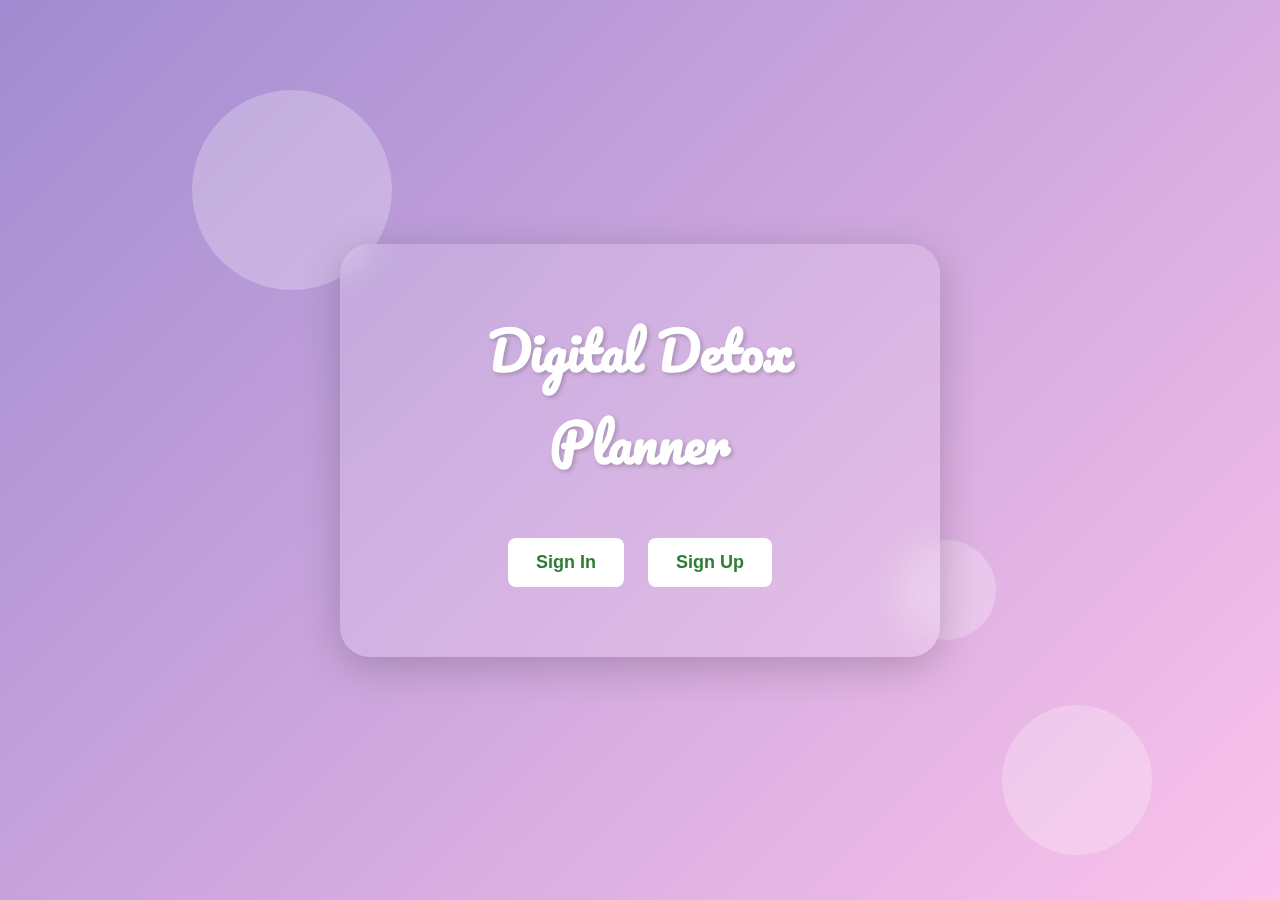
<file: index.html>
<!DOCTYPE html>
<html lang="en">
<head>
  <meta charset="UTF-8">
  <title>Digital Detox Planner</title>
  <link href="https://fonts.googleapis.com/css2?family=Pacifico&family=Montserrat:wght@400;600&display=swap" rel="stylesheet">
  <style>
    * {
      margin: 0;
      padding: 0;
      box-sizing: border-box;
    }

    body {
      height: 100vh;
      background: linear-gradient(135deg, #a18cd1 0%, #fbc2eb 100%);
      font-family: 'Montserrat', sans-serif;
      display: flex;
      justify-content: center;
      align-items: center;
      overflow: hidden;
      position: relative;
    }

    .main-box {
      text-align: center;
      background: rgba(255, 255, 255, 0.15);
      backdrop-filter: blur(15px);
      padding: 60px;
      border-radius: 30px;
      box-shadow: 0 10px 40px rgba(0, 0, 0, 0.2);
      max-width: 600px;
      width: 90%;
      z-index: 2;
    }

    h1 {
      font-family: 'Pacifico', cursive;
      font-size: 52px;
      color: #fff;
      margin-bottom: 40px;
      text-shadow: 2px 2px 4px rgba(0,0,0,0.2);
    }

    button {
      padding: 14px 28px;
      margin: 10px;
      font-size: 18px;
      border: none;
      border-radius: 8px;
      background-color: #ffffff;
      color: #2e7d32;
      font-weight: bold;
      cursor: pointer;
      transition: all 0.3s ease;
    }

    button:hover {
      background-color: #2e7d32;
      color: white;
    }

    .bubble {
      position: absolute;
      border-radius: 50%;
      opacity: 0.25;
      z-index: 1;
      animation: float 10s infinite ease-in-out;
    }

    .bubble:nth-child(1) {
      width: 200px;
      height: 200px;
      background: #ffffff;
      top: 10%;
      left: 15%;
    }

    .bubble:nth-child(2) {
      width: 150px;
      height: 150px;
      background: #ffffff;
      bottom: 5%;
      right: 10%;
    }

    .bubble:nth-child(3) {
      width: 100px;
      height: 100px;
      background: #ffffff;
      top: 60%;
      left: 70%;
    }

    @keyframes float {
      0%, 100% { transform: translateY(0); }
      50% { transform: translateY(-20px); }
    }

    @media (max-width: 600px) {
      h1 {
        font-size: 36px;
      }

      button {
        width: 100%;
        margin-top: 10px;
      }
    }
  </style>
</head>
<body>

  <div class="bubble"></div>
  <div class="bubble"></div>
  <div class="bubble"></div>

  <div class="main-box">
    <h1>Digital Detox Planner</h1>
    <button onclick="location.href='login.html'">Sign In</button>
    <button onclick="location.href='signup.html'">Sign Up</button>
  </div>

</body>
</html>
</file>
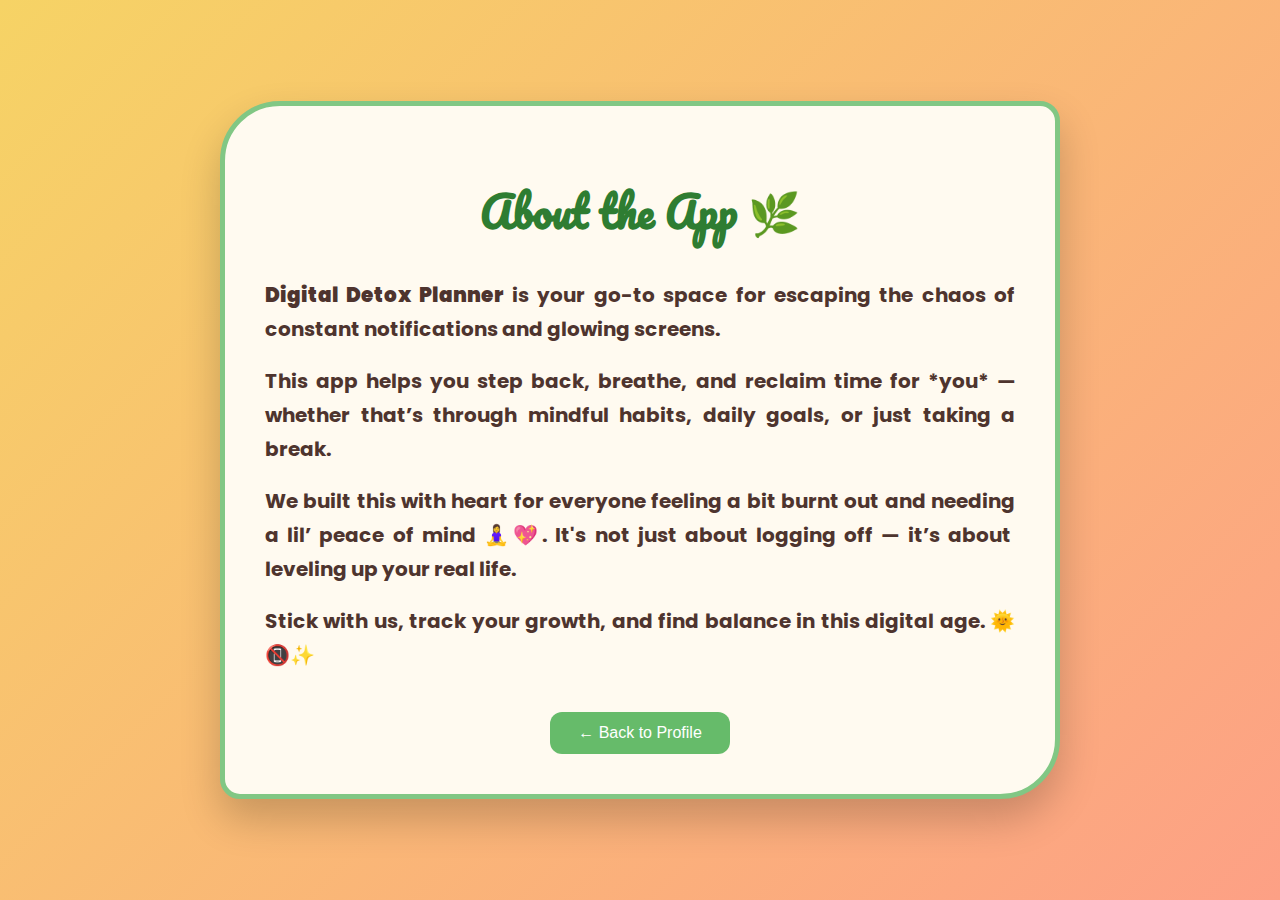
<file: about.html>
<!DOCTYPE html>
<html lang="en">
<head>
  <meta charset="UTF-8">
  <title>About Digital Detox</title>
  <link href="https://fonts.googleapis.com/css2?family=Pacifico&family=Poppins:wght@400;600&display=swap" rel="stylesheet">
  <style>
    body {
      margin: 0;
      font-family: 'Poppins', sans-serif;
      background: linear-gradient(135deg, #f6d365 0%, #fda085 100%);
      display: flex;
      justify-content: center;
      align-items: center;
      height: 100vh;
      overflow: hidden;
    }

    .leaf-container {
      background: #fffaf0;
      border: 5px solid #81c784;
      border-radius: 60px 20px 60px 20px;
      padding: 40px;
      box-shadow: 0 20px 40px rgba(0, 0, 0, 0.2);
      max-width: 750px;
      width: 90%;
      animation: fadeIn 1.2s ease-in-out;
    }

    h1 {
      font-family: 'Pacifico', cursive;
      font-size: 42px;
      color: #2e7d32;
      text-align: center;
      margin-bottom: 30px;
    }

    p {
      font-size: 20px;
      font-weight: bold;
      color: #4e342e;
      margin: 18px 0;
      line-height: 1.7;
      text-align: justify;
    }

    button {
      display: block;
      margin: 40px auto 0;
      padding: 12px 28px;
      background-color: #66bb6a;
      color: white;
      border: none;
      border-radius: 12px;
      font-size: 16px;
      cursor: pointer;
      transition: 0.3s ease;
    }

    button:hover {
      background-color: #388e3c;
    }

    @keyframes fadeIn {
      from {opacity: 0; transform: translateY(30px);}
      to {opacity: 1; transform: translateY(0);}
    }
  </style>
</head>
<body>

  <div class="leaf-container">
    <h1>About the App 🌿</h1>
    <p>
      <strong>Digital Detox Planner</strong> is your go-to space for escaping the chaos of constant notifications and glowing screens.
    </p>
    <p>
      This app helps you step back, breathe, and reclaim time for *you* — whether that’s through mindful habits, daily goals, or just taking a break.
    </p>
    <p>
      We built this with heart for everyone feeling a bit burnt out and needing a lil’ peace of mind 🧘‍♀️💖. It's not just about logging off — it’s about leveling up your real life.
    </p>
    <p>
      Stick with us, track your growth, and find balance in this digital age. 🌞📵✨
    </p>

    <button onclick="window.location.href='profile.html'">← Back to Profile</button>
  </div>

</body>
</html>
</file>
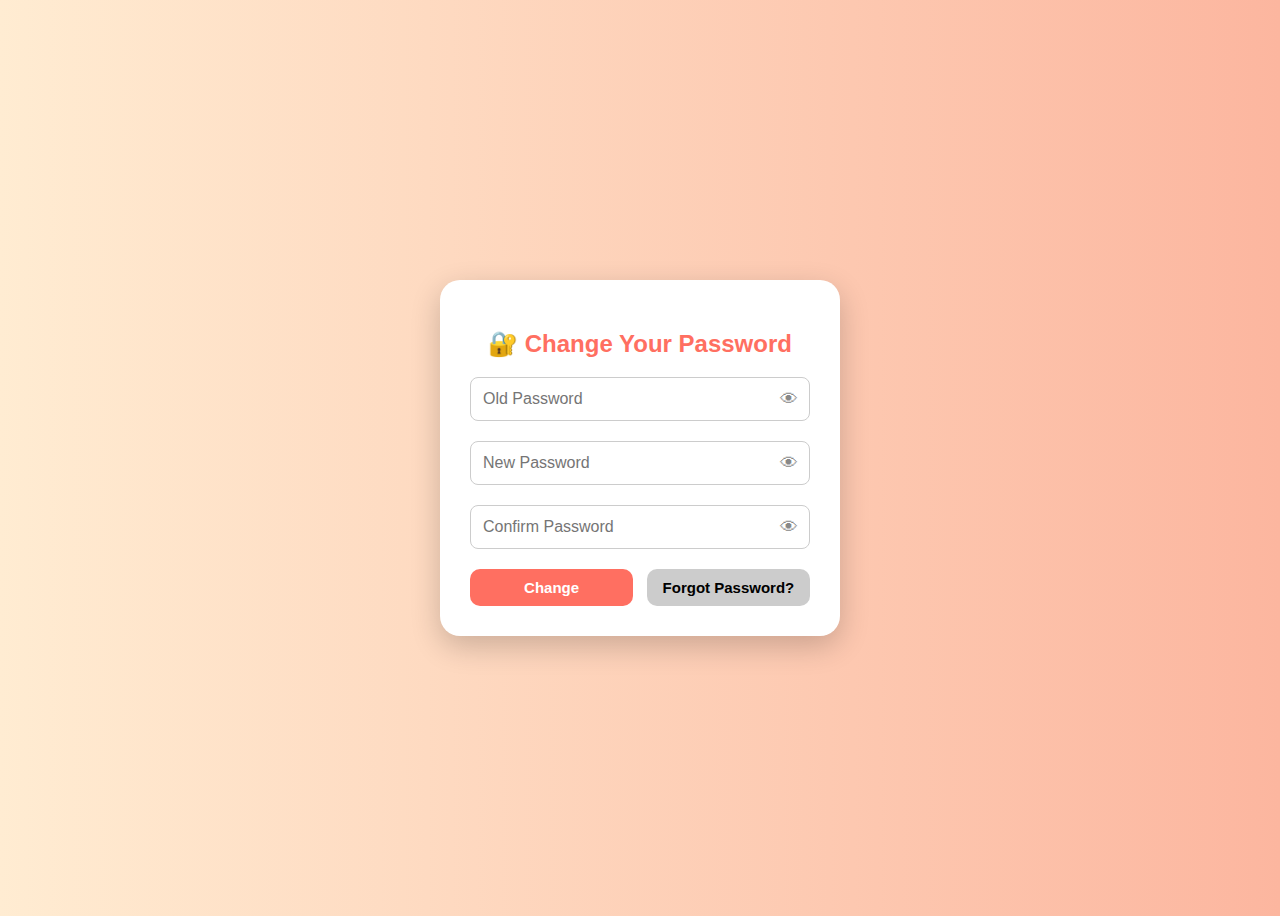
<file: changepassword.html>
<!-- change-password.html (fixed eye toggle + alignment) -->
<!DOCTYPE html>
<html lang="en">
<head>
  <meta charset="UTF-8">
  <title>Change Password</title>
  <style>
    * {
  box-sizing: border-box;
}

    body {
      font-family: 'Poppins', sans-serif;
      background: linear-gradient(to right, #ffecd2, #fcb69f);
      display: flex;
      justify-content: center;
      align-items: center;
      height: 100vh;
    }
    .container {
      background: white;
      padding: 30px;
      border-radius: 20px;
      box-shadow: 0 10px 30px rgba(0,0,0,0.2);
      width: 90%;
      max-width: 400px;
    }
    h2 {
      text-align: center;
      color: #ff6f61;
    }
    .input-wrapper {
      position: relative;
      margin-bottom: 20px;
    }
    input {
      width: 100%;
      padding: 12px 40px 12px 12px;
      border-radius: 8px;
      border: 1px solid #ccc;
      font-size: 16px;
    }
    .eye {
      position: absolute;
      right: 12px;
      top: 50%;
      transform: translateY(-50%);
      cursor: pointer;
      font-size: 18px;
      color: #888;
    }
    .button-row {
      display: flex;
      justify-content: space-between;
    }
    button {
      width: 48%;
      padding: 10px;
      font-weight: bold;
      border: none;
      border-radius: 10px;
      cursor: pointer;
      font-size: 15px;
    }
    .change-btn {
      background-color: #ff6f61;
      color: white;
    }
    .forgot-btn {
      background-color: #cccccc;
    }
  </style>
</head>
<body>

  <div class="container">
    <h2>🔐 Change Your Password</h2>

    <div class="input-wrapper">
      <input type="password" id="oldPassword" placeholder="Old Password">
      <span class="eye" onclick="toggleEye('oldPassword')">👁</span>
    </div>

    <div class="input-wrapper">
      <input type="password" id="newPassword" placeholder="New Password">
      <span class="eye" onclick="toggleEye('newPassword')">👁</span>
    </div>

    <div class="input-wrapper">
      <input type="password" id="confirmPassword" placeholder="Confirm Password">
      <span class="eye" onclick="toggleEye('confirmPassword')">👁</span>
    </div>

    <div class="button-row">
      <button class="change-btn" onclick="changePassword()">Change</button>
      <button class="forgot-btn" onclick="location.href='forgot-password.html'">Forgot Password?</button>
    </div>
  </div>

  <script>
    function toggleEye(id) {
      const input = document.getElementById(id);
      input.type = input.type === "password" ? "text" : "password";
    }

    function changePassword() {
      const oldPwd = document.getElementById("oldPassword").value;
      const newPwd = document.getElementById("newPassword").value;
      const confirmPwd = document.getElementById("confirmPassword").value;

      const user = JSON.parse(localStorage.getItem("userProfile"));

      if (!user || oldPwd !== user.password) {
        alert("Old password is incorrect!");
        return;
      }

      if (newPwd !== confirmPwd) {
        alert("New passwords do not match!");
        return;
      }

      user.password = newPwd;
      localStorage.setItem("userProfile", JSON.stringify(user));
      alert("Password changed successfully!");
      window.location.href = "profile.html";
    }
  </script>
</body>
</html>
</file>
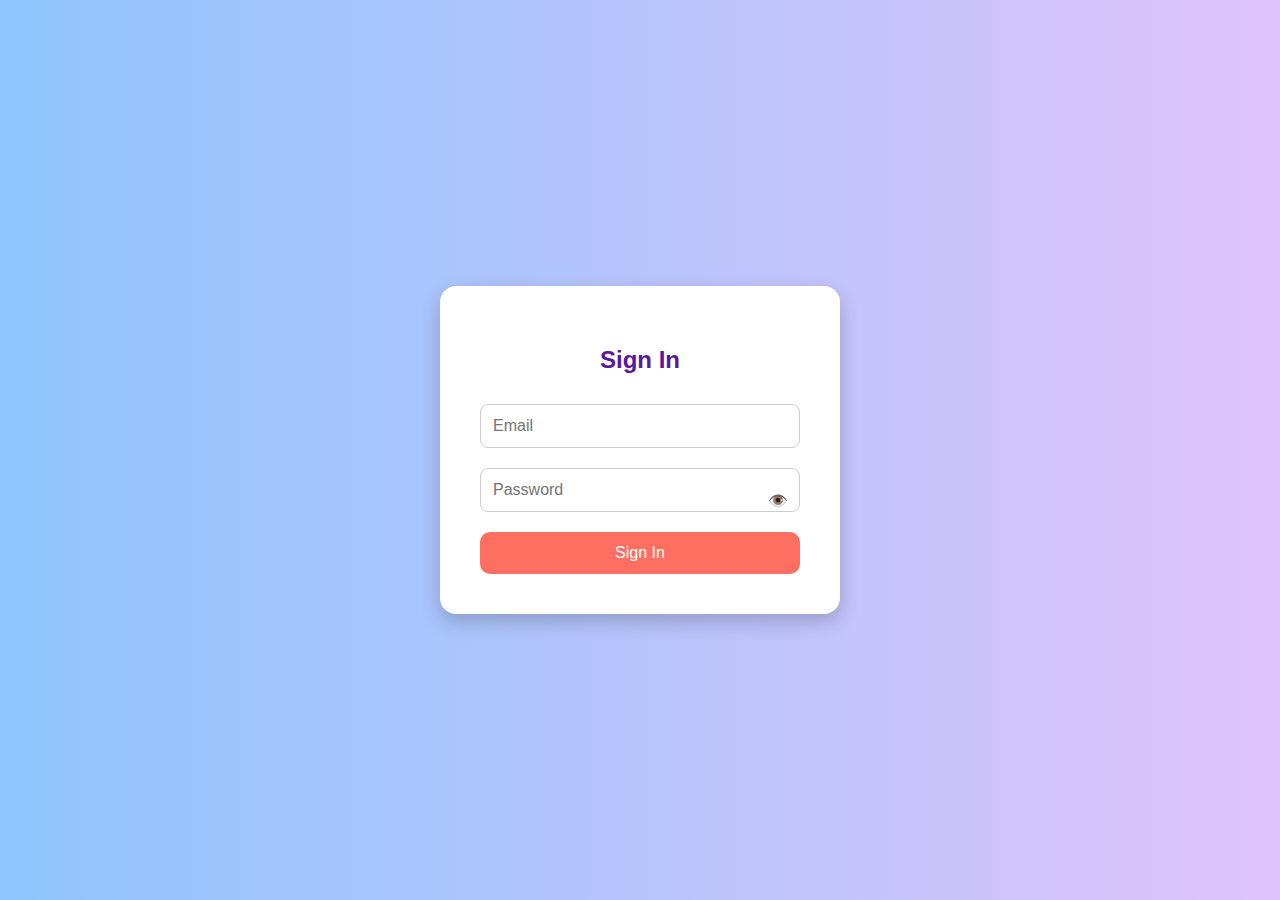
<file: login.html>
<!DOCTYPE html>
<html lang="en">
<head>
  <meta charset="UTF-8">
  <title>Sign In</title>
  <style>
    * {
      box-sizing: border-box;
    }
    body {
      font-family: 'Poppins', sans-serif;
      background: linear-gradient(to right, #8ec5fc, #e0c3fc);
      display: flex;
      justify-content: center;
      align-items: center;
      height: 100vh;
      margin: 0;
    }
    .container {
      background: white;
      padding: 40px;
      border-radius: 16px;
      box-shadow: 0 8px 20px rgba(0,0,0,0.2);
      max-width: 400px;
      width: 100%;
      position: relative;
    }
    h2 {
      text-align: center;
      margin-bottom: 30px;
      color: #5a189a;
    }
    input {
      width: 100%;
      padding: 12px 40px 12px 12px;
      margin-bottom: 20px;
      border-radius: 8px;
      border: 1px solid #ccc;
      font-size: 16px;
    }
    .input-container {
      position: relative;
    }
    .toggle-password {
      position: absolute;
      top: 50%;
      right: 12px;
      transform: translateY(-50%);
      cursor: pointer;
    }
    button {
      width: 100%;
      padding: 12px;
      border: none;
      background-color: #ff6f61;
      color: white;
      font-size: 16px;
      border-radius: 10px;
      cursor: pointer;
    }
    button:hover {
      background-color: #e85a4f;
    }
  </style>
</head>
<body>

  <div class="container">
    <h2>Sign In</h2>
    <form id="signInForm">
      <input type="email" id="email" placeholder="Email" required />

      <div class="input-container">
        <input type="password" id="password" placeholder="Password" required />
        <span class="toggle-password" onclick="togglePassword()">👁️</span>
      </div>

      <button type="submit">Sign In</button>
    </form>
  </div>

  <script>
    function togglePassword() {
      const passField = document.getElementById("password");
      passField.type = passField.type === "password" ? "text" : "password";
    }

    document.getElementById("signInForm").addEventListener("submit", function(e) {
      e.preventDefault();

      const email = document.getElementById("email").value;
      const password = document.getElementById("password").value;
      const storedUser = JSON.parse(localStorage.getItem("userProfile"));

      if (storedUser && storedUser.email === email && storedUser.password === password) {
        alert("Sign in successful! 🥳");
        window.location.href = "screen-time.html";
      } else {
        alert("Invalid email or password. Try again 😬");
      }
    });
  </script>

</body>
</html>
</file>
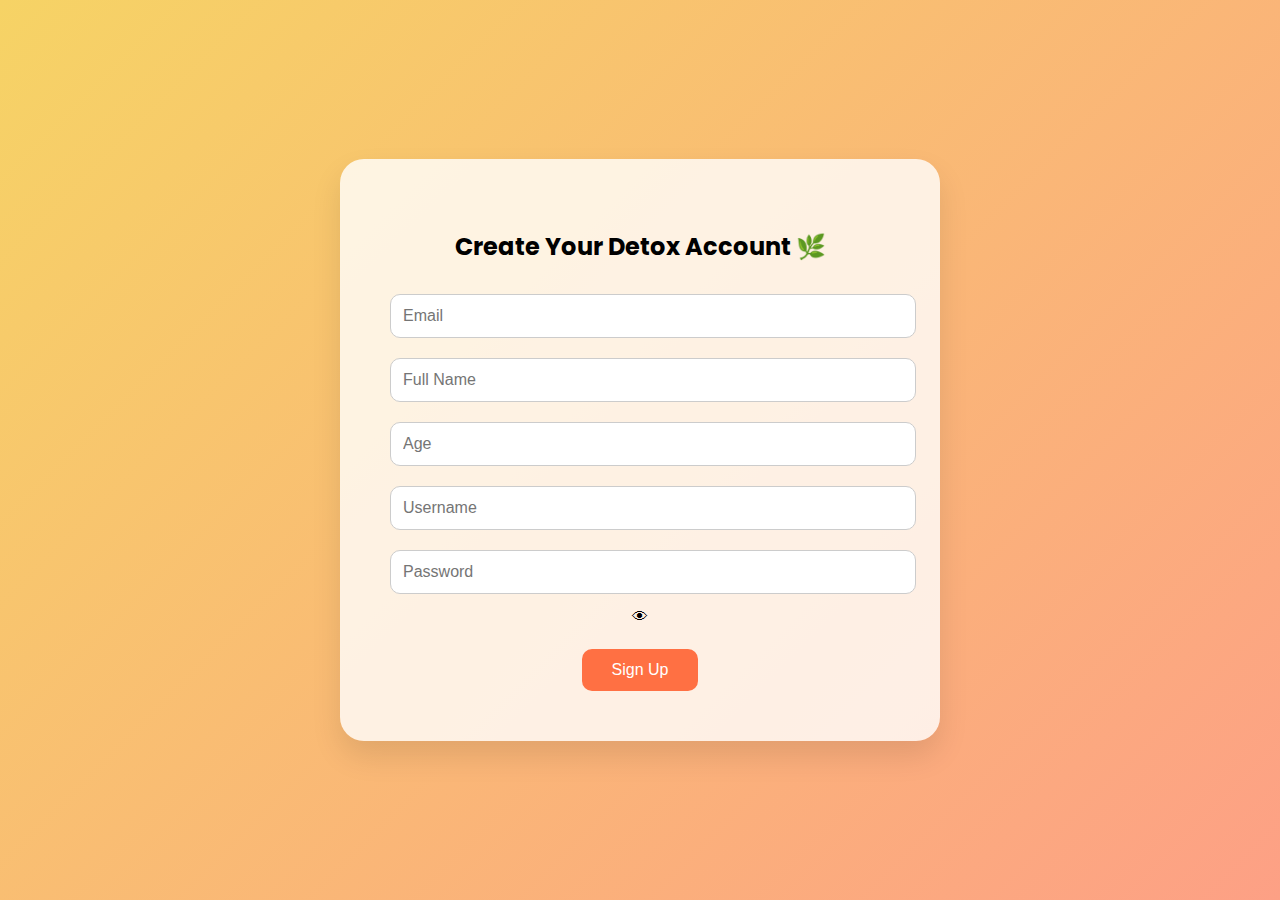
<file: signup.html>
<!DOCTYPE html>
<html lang="en">
<head>
  <meta charset="UTF-8">
  <title>Sign Up - Digital Detox</title>
  <link href="https://fonts.googleapis.com/css2?family=Pacifico&family=Poppins:wght@400;600&display=swap" rel="stylesheet">
  <style>
    body {
      margin: 0;
      font-family: 'Poppins', sans-serif;
      background: linear-gradient(135deg, #f6d365 0%, #fda085 100%);
      height: 100vh;
      display: flex;
      justify-content: center;
      align-items: center;
    }

    .signup-box {
      background-color: #ffffffcc;
      padding: 50px;
      border-radius: 24px;
      box-shadow: 0 15px 30px rgba(0,0,0,0.1);
      width: 90%;
      max-width: 500px;
      text-align: center;
    }

    h1 {
      font-family: 'Pacifico', cursive;
      font-size: 36px;
      color: #e65100;
      margin-bottom: 30px;
    }

    input {
      width: 100%;
      padding: 12px;
      margin: 10px 0;
      border-radius: 10px;
      border: 1px solid #ccc;
      font-size: 16px;
    }

    button {
      margin-top: 20px;
      padding: 12px 30px;
      font-size: 16px;
      background-color: #ff7043;
      color: white;
      border: none;
      border-radius: 10px;
      cursor: pointer;
      transition: 0.3s;
    }

    button:hover {
      background-color: #d84315;
    }
  </style>
</head>
<body>

  <div class="signup-box">
    <!-- Inside the .signup-container -->
<h2>Create Your Detox Account 🌿</h2>

<input type="email" id="email" placeholder="Email" required>
<input type="text" id="name" placeholder="Full Name" required>
<input type="number" id="age" placeholder="Age" required>
<input type="text" id="username" placeholder="Username" required>

<div class="password-wrapper">
  <input type="password" id="password" placeholder="Password" required>
  <span class="toggle-eye" onclick="togglePassword()">👁</span>
</div>

<button onclick="signup()">Sign Up</button>

  </div>

  <script>
     function togglePassword() {
    const pwd = document.getElementById("password");
    pwd.type = pwd.type === "password" ? "text" : "password";
  }

  function signup() {
    const user = {
      email: document.getElementById("email").value,
      name: document.getElementById("name").value,
      age: document.getElementById("age").value,
      username: document.getElementById("username").value,
      password: document.getElementById("password").value
    };

    // Check if all fields are filled (optional but nice)
    if (!user.email || !user.name || !user.age || !user.username || !user.password) {
      alert("Please fill in all fields!");
      return;
    }

    // Save to localStorage
    localStorage.setItem("userProfile", JSON.stringify(user));

    // Redirect to profile page
    window.location.href = "screen-time.html";
  }
  </script>

</body>
</html>
</file>
